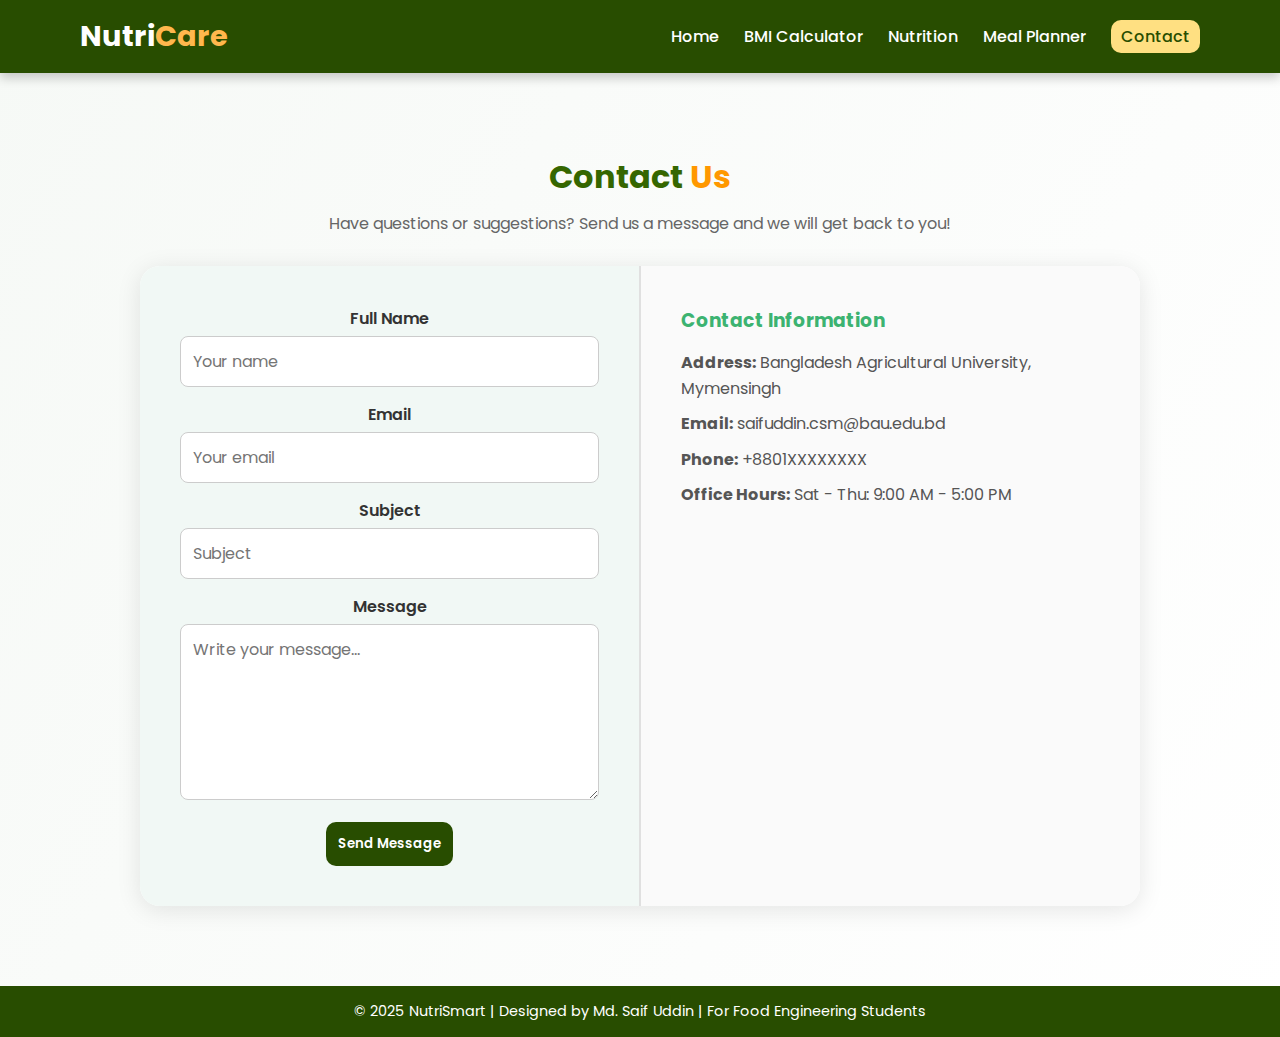
<file: contact/contact.html>
<!DOCTYPE html>
<html lang="en">
<head>
  <meta charset="UTF-8" />
  <meta name="viewport" content="width=device-width, initial-scale=1.0" />
  <link href="https://fonts.googleapis.com/css2?family=Poppins:wght@300;500;600&display=swap" rel="stylesheet">
  <title>Contact | NutriCare</title>
  <link rel="stylesheet" href="contact.css" />
</head>
<body>

  <!-- Navigation Bar -->
  <header>
    <nav class="navbar">
      <div class="logo">Nutri<span>Care</span></div>
      <ul class="nav-links">
        <li><a href="../index.html">Home</a></li>
        <li><a href="../bmi/bmi.html">BMI Calculator</a></li>
        <li><a href="../nutrition/nutrition.html">Nutrition</a></li>
        <li><a href="../meal/meal.html">Meal Planner</a></li>
        <li><a href="../contact/contact.html" class="active">Contact</a></li>
      </ul>
    </nav>
  </header>

  <!-- Contact Section -->
  <section class="contact-section">
    <div class="contact-container">
      <h2>Contact <span>Us</span></h2>
      <p>Have questions or suggestions? Send us a message and we will get back to you!</p>

      <div class="contact-card">

        <!-- Left: Contact Form -->
        <div class="form-left">
          <form action="https://formspree.io/f/myzlgadg" method="POST" id="contactForm">
            <label for="name">Full Name</label>
            <input type="text" id="name" name="name" placeholder="Your name" required />

            <label for="email">Email</label>
            <input type="email" id="email" name="email" placeholder="Your email" required />

            <label for="subject">Subject</label>
            <input type="text" id="subject" name="subject" placeholder="Subject" required />

            <label for="message">Message</label>
            <textarea id="message" name="message" placeholder="Write your message..." rows="6" required></textarea>

            <button type="submit">Send Message</button>
          </form>
        </div>

        <!-- Right: Contact Info -->
        <div class="info-right">
          <h3>Contact Information</h3>
          <p><strong>Address:</strong> Bangladesh Agricultural University, Mymensingh</p>
          <p><strong>Email:</strong> saifuddin.csm@bau.edu.bd</p>
          <p><strong>Phone:</strong> +8801XXXXXXXX</p>
          <p><strong>Office Hours:</strong> Sat - Thu: 9:00 AM - 5:00 PM</p>
        </div>

      </div>
    </div>
  </section>

  <!-- Footer -->
  <footer>
    <p>© 2025 NutriSmart | Designed by Md. Saif Uddin | For Food Engineering Students</p>
  </footer>

</body>
</html>
</file>
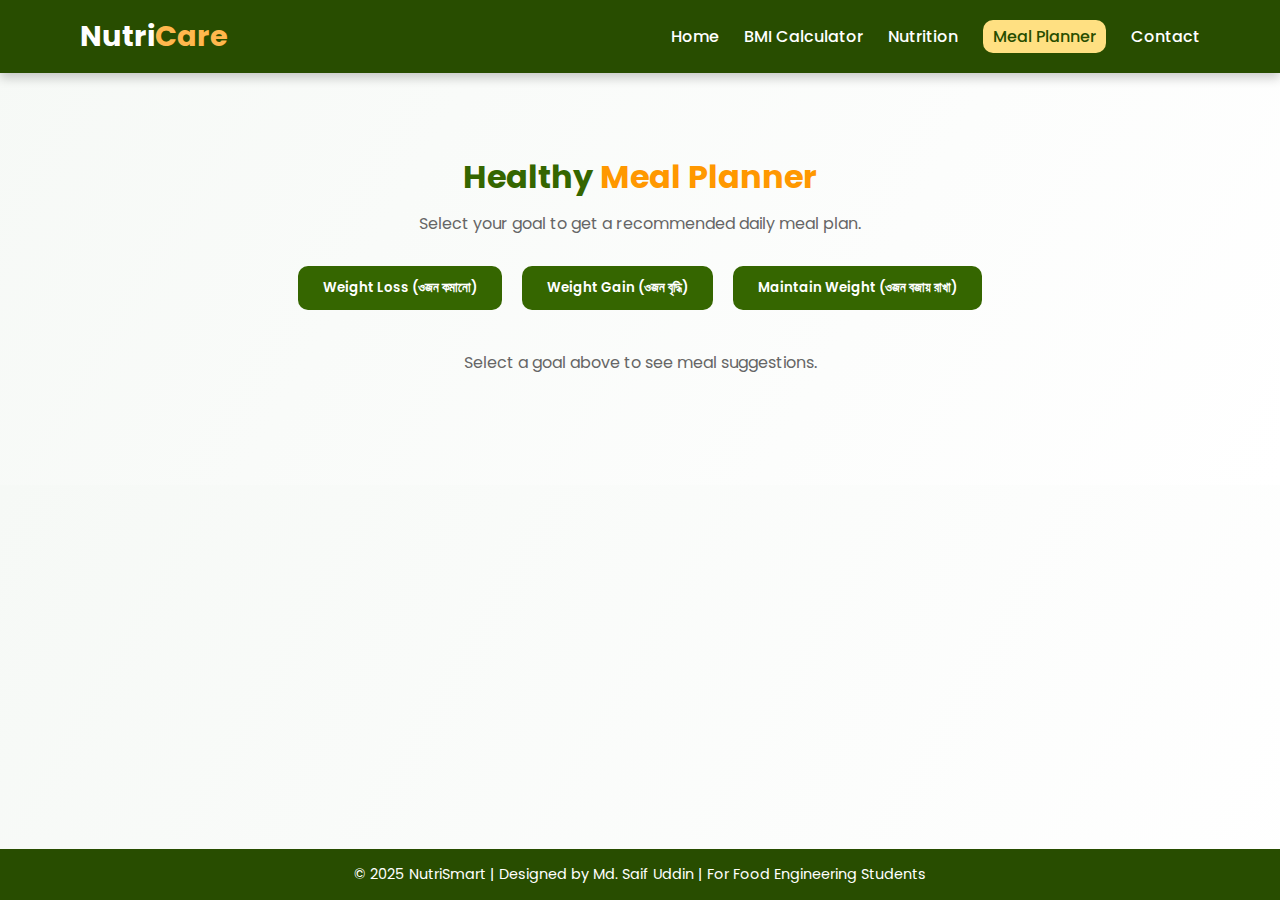
<file: meal/meal.html>
<!DOCTYPE html>
<html lang="en">
<head>
  <meta charset="UTF-8" />
  <meta name="viewport" content="width=device-width, initial-scale=1.0" />
  <title>Meal Planner | NutriCare</title>
  <link rel="stylesheet" href="meal.css" />
  <link href="https://fonts.googleapis.com/css2?family=Poppins:wght@300;500;600&display=swap" rel="stylesheet">
  <script defer src="meal.js"></script>
</head>
<body>

  <!-- Navigation Bar -->
  <header>
    <nav class="navbar">
      <div class="logo">Nutri<span>Care</span></div>
      <ul class="nav-links">
        <li><a href="../index.html">Home</a></li>
        <li><a href="../bmi/bmi.html">BMI Calculator</a></li>
        <li><a href="../nutrition/nutrition.html">Nutrition</a></li>
        <li><a href="../meal/meal.html" class="active">Meal Planner</a></li>
        <li><a href="../contact/contact.html">Contact</a></li>
      </ul>
    </nav>
  </header>

  <!-- Meal Planner Section -->
  <section class="meal-section">
    <div class="meal-container">
      <h2>Healthy <span>Meal Planner</span></h2>
      <p>Select your goal to get a recommended daily meal plan.</p>

      <div class="goal-selection">
        <button class="goal-btn" data-goal="weightLoss">Weight Loss (ওজন কমানো)</button>
        <button class="goal-btn" data-goal="weightGain">Weight Gain (ওজন বৃদ্ধি)</button>
        <button class="goal-btn" data-goal="maintain">Maintain Weight (ওজন বজায় রাখা)</button>
      </div>

      <div class="meal-cards" id="mealCards">
        <p>Select a goal above to see meal suggestions.</p>
      </div>

    </div>
  </section>

  <!--  Footer -->
  <footer>
    <p>© 2025 NutriSmart | Designed by Md. Saif Uddin | For Food Engineering Students</p>
  </footer>

</body>
</html>
</file>
<file: contact/contact.css>
/* Global Styles */
* {
  margin: 0;
  padding: 0;
  box-sizing: border-box;
  font-family: "Poppins", sans-serif;
}

body {
  background: linear-gradient(120deg, #f6f9f6, #ffffff);
  color: #333;
  /* overflow-x: hidden; */
}

/* Navbar */
header {
  background: #284d00;
  box-shadow: 0 5px 10px rgba(0, 0, 0, 0.2);
}

.navbar {
  display: flex;
  justify-content: space-between;
  align-items: center;
  padding: 15px 80px;
}

.logo {
  color: #fff;
  font-size: 1.8rem;
  font-weight: 700;
}

.logo span {
  color: #ffb74d;
}

.nav-links {
  list-style: none;
  display: flex;
  gap: 25px;
}

.nav-links a {
  color: #fff;
  text-decoration: none;
  font-weight: 500;
  transition: 0.3s;
}

.nav-links .active,
.nav-links .active:hover {
  color: #284d00;
  font-size: 1rem;
  background-color: #ffe082;
  padding: 5px 10px;
  border-radius: 10px;
  border: none;
  margin-right: -0px;
}

.nav-links a:hover {
  font-size: 1rem;
  color: #ffe082;
}

/* Contact Section */
.contact-section {
  padding: 80px 20px;
  display: flex;
  justify-content: center;
}

.contact-container {
  max-width: 1000px;
  width: 100%;
  text-align: center;
}

.contact-container h2 {
  color: #356600;
  font-size: 2rem;
  margin-bottom: 10px;
}

.contact-container span {
  color: #ff9800;
}

.contact-container p {
  color: #666;
  margin-bottom: 30px;
}

/* Card Layout */
.contact-card {
  display: flex;
  justify-content: space-between;
  background: #fff;
  box-shadow: 0 4px 25px rgba(0, 0, 0, 0.1);
  border-radius: 20px;
  overflow: hidden;
  animation: fadeIn 1s ease;
}

/* Form Section */
.form-left {
  flex: 1;
  padding: 40px;
  background: #f1f8f5;
  display: flex;
  flex-direction: column;
  justify-content: center;
}

.form-left label {
  font-weight: 600;
  margin-bottom: 5px;
  display: block;
}

.form-left input,
.form-left textarea {
  width: 100%;
  padding: 12px;
  margin-bottom: 15px;
  border-radius: 8px;
  border: 1px solid #ccc;
  font-size: 1rem;
  outline: none;
}

.form-left input:focus,
.form-left textarea:focus {
  border-color: #3cb371;
}

.form-left button {
  background: linear-gradient(45deg, #284d00, #284d00);
  color: #fff;
  padding: 12px;
  border-radius: 10px;
  border: none;
  cursor: pointer;
  font-weight: 600;
  transition: all 0.3s;
}

.form-left button:hover {
  background: linear-gradient(45deg, #ff9800, #ff9800);
  transform: scale(1.05);
}

/* Info Section */
.info-right {
  flex: 1;
  padding: 40px;
  background: #fafafa;
  text-align: left;
  border-left: 2px solid #e0e0e0;
}

.info-right h3 {
  color: #3cb371;
  margin-bottom: 15px;
}

.info-right p {
  line-height: 1.6;
  color: #555;
  margin-bottom: 10px;
}

/* Footer */
footer {
  background: #284d00;
  color: #fff;
  text-align: center;
  padding: 15px;
  font-size: 0.9rem;
}



/* Responsive */
@media(max-width: 850px) {
  .contact-card {
    flex-direction: column;
  }

  .navbar {
    padding: 15px 30px;
  }

  .form-left,
  .info-right {
    padding: 25px;
  }
}
</file>
<file: meal/meal.css>
/* Global Styles */
* {
  margin: 0;
  padding: 0;
  box-sizing: border-box;
  font-family: "Poppins", sans-serif;
}

body {
  background: linear-gradient(120deg, #f6f9f6, #ffffff);
  color: #333;
  overflow-x: hidden;
}

/* Navbar */
header {
  background: #284d00;
  box-shadow: 0 5px 10px rgba(0, 0, 0, 0.2);
}

.navbar {
  display: flex;
  justify-content: space-between;
  align-items: center;
  padding: 15px 80px;
}

.logo {
  color: #fff;
  font-size: 1.8rem;
  font-weight: 700;
}

.logo span {
  color: #ffb74d;
}

.nav-links {
  list-style: none;
  display: flex;
  gap: 25px;
}

.nav-links a {
  color: #fff;
  text-decoration: none;
  font-weight: 500;
  transition: 0.3s;
}

.nav-links .active, .nav-links .active:hover {
  color: #284d00;
  font-size: 1rem;
  background-color: #ffe082;
  padding: 5px 10px;
  border-radius: 10px;
  border: none;
  margin-right: -0px;
}

.nav-links a:hover {
  font-size: 1rem;
  color: #ffe082;
}

/* Meal Section */
.meal-section {
  padding: 80px 20px;
  display: flex;
  justify-content: center;
}

.meal-container {
  max-width: 1000px;
  width: 100%;
  text-align: center;
}

.meal-container h2 {
  color: #356600;
  font-size: 2rem;
  margin-bottom: 10px;
}

.meal-container span {
  color: #ff9800;
}

.meal-container p {
  color: #666;
  margin-bottom: 30px;
}

/* Goal Buttons */
.goal-selection {
  display: flex;
  justify-content: center;
  gap: 20px;
  margin-bottom: 40px;
  flex-wrap: wrap;
}

.goal-btn {
  background: linear-gradient(45deg, #356600, #356600);
  color: #fff;
  padding: 12px 25px;
  border-radius: 10px;
  font-weight: 600;
  border: none;
  cursor: pointer;
  transition: all 0.3s;
}

.goal-btn:hover {
  background: linear-gradient(45deg, #ff9800, #ff9800);
  transform: scale(1.05);
}

/* Meal Cards */
.meal-cards {
  display: grid;
  grid-template-columns: repeat(auto-fit, minmax(250px, 1fr));
  gap: 20px;
}

.meal-card {
  background: #fff;
  padding: 20px;
  border-radius: 15px;
  box-shadow: 0 4px 20px rgba(0,0,0,0.1);
  text-align: left;
  transition: transform 0.3s, box-shadow 0.3s;
}

.meal-card:hover {
  transform: translateY(-5px);
  box-shadow: 0 8px 25px rgba(0,0,0,0.15);
}

.meal-card h4 {
  color: #3cb371;
  margin-bottom: 10px;
}

.meal-card ul {
  list-style: disc inside;
}

.meal-card ul li {
  margin-bottom: 5px;
}

/* Footer */
footer {
  background: #284d00;
  color: #fff;
  text-align: center;
  padding: 15px;
  font-size: 0.9rem;
  position: fixed;
  bottom: 0;
  left: 0;
  width: 100%;
}


/* Responsive */
/* @media(max-width: 650px){
  .goal-selection{
    flex-direction: column;
  }
} */
</file>
